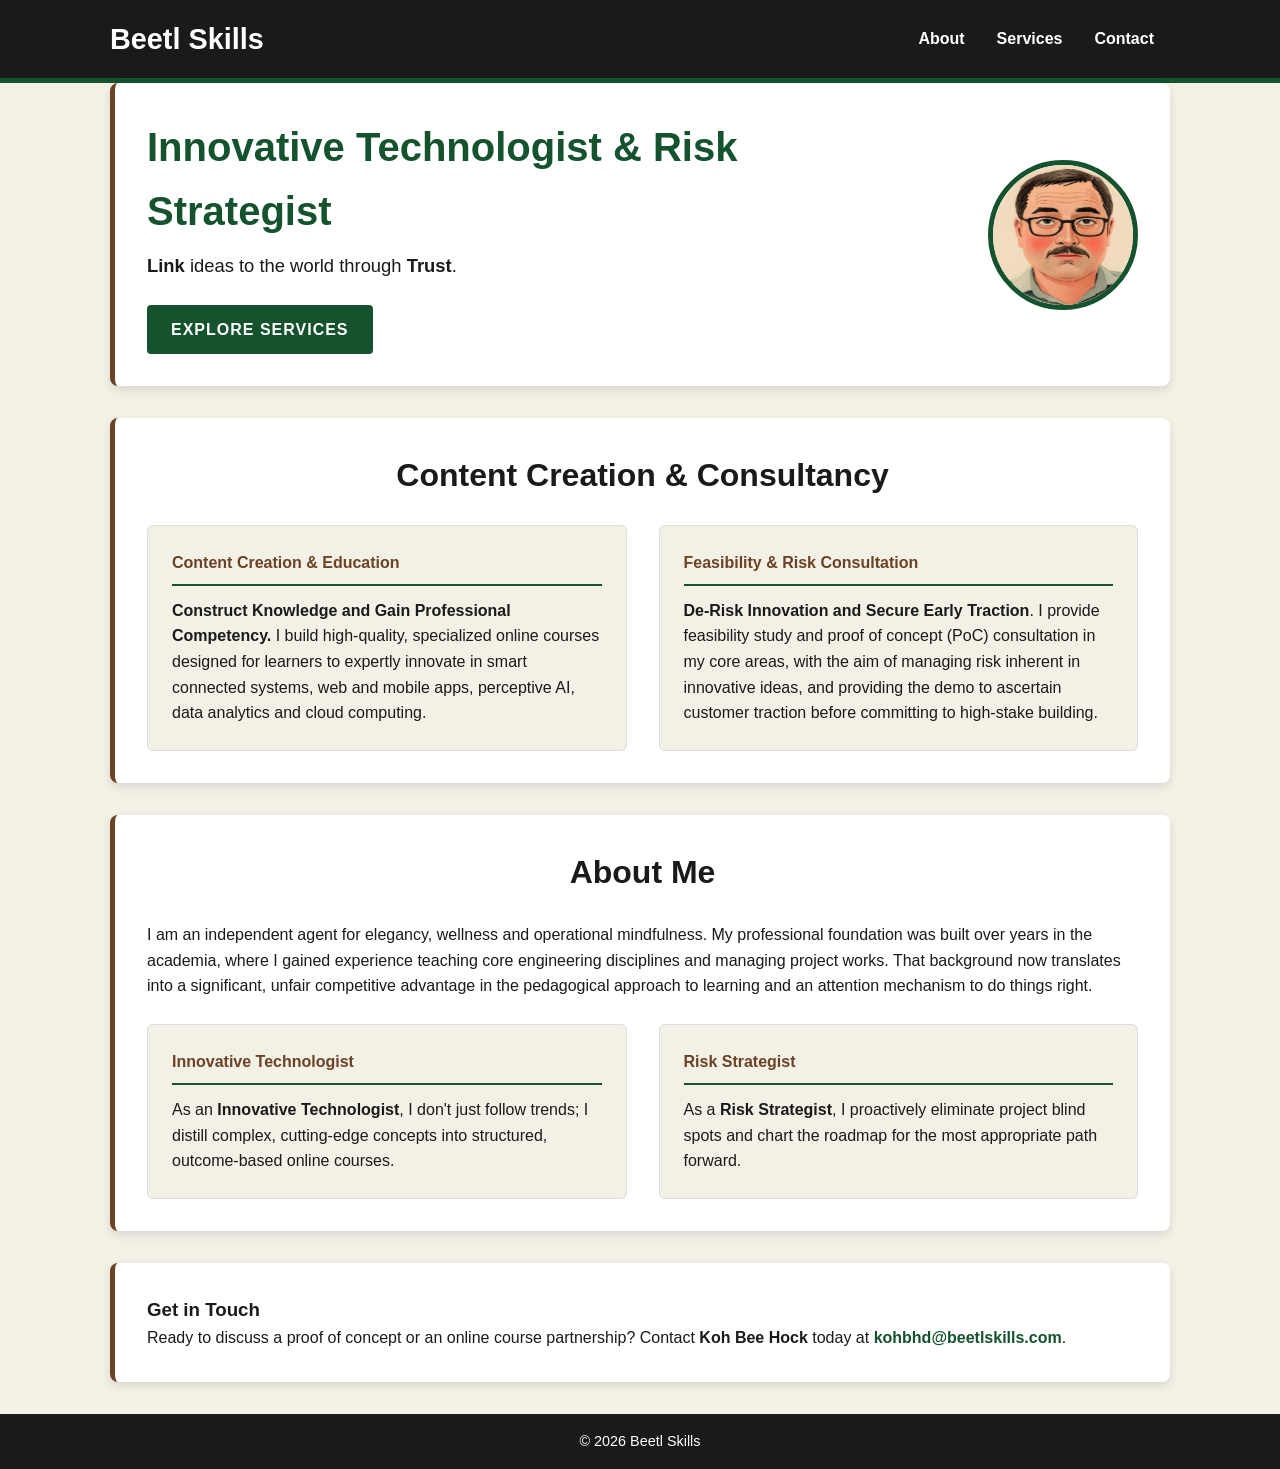
<file: index.html>
<!DOCTYPE html>
<html lang="en">
<head>
    <meta charset="UTF-8">
    <meta name="viewport" content="width=device-width, initial-scale=1.0">
    <title>Beetl</title>
    <link rel="stylesheet" href="style.css">
</head>
<body>
    <header>
        <div class="container">
            <h1>Beetl Skills</h1>
            <nav>
                <ul>
                    <li><a href="#about">About</a></li>
                    <li><a href="#services">Services</a></li>
                    <li><a href="#contact">Contact</a></li>
                </ul>
            </nav>
        </div>
    </header>

    <main class="container">
        <section id="hero" class="card">
            <div class="hero-content">
                <h2>Innovative Technologist & Risk Strategist</h2>
                <p><strong>Link</strong> ideas to the world through <strong>Trust</strong>.</p>
                <a href="#services" class="cta-button">Explore Services</a>
            </div>
            <img src="bee-ko-profile.png" alt="Professional Avatar of Bee Ko" class="profile-image">
        </section>

        <section id="services" class="card">
            <h3>Content Creation & Consultancy</h3>
            <div class="service-details">
                <div class="service-block">
                    <h4>Content Creation & Education</h4>
                    <p><strong>Construct Knowledge and Gain Professional Competency.</strong> I build high-quality, specialized online courses designed for learners to expertly innovate in smart connected systems, web and mobile apps, perceptive AI, data analytics and cloud computing.</p>
                </div>
                <div class="service-block">
                    <h4>Feasibility & Risk Consultation</h4>
                    <p><strong>De-Risk Innovation and Secure Early Traction</strong>. I provide feasibility study and proof of concept (PoC) consultation in my core areas, with the aim of managing risk inherent in innovative ideas, and providing the demo to ascertain customer traction before committing to high-stake building.</p>
                </div>
            </div>
        </section>
        <section id="about" class="card">
            <h3>About Me</h3>
            <p>I am an independent agent for elegancy, wellness and operational mindfulness. My professional foundation was built over years in the academia, where I gained experience teaching core engineering disciplines and managing project works. That background now translates into a significant, unfair competitive advantage in the pedagogical approach to learning and an attention mechanism to do things right.</p>
            <br/>
            <div class="service-details">
                <div class="service-block">
                    <h4>Innovative Technologist</h4>
                    <p>As an <strong>Innovative Technologist</strong>, I don't just follow trends; I distill complex, cutting-edge concepts into structured, outcome-based online courses.</p>
                </div>
                <div class="service-block">
                    <h4>Risk Strategist</h4>
                    <p>As a <strong>Risk Strategist</strong>, I proactively eliminate project blind spots and chart the roadmap for the most appropriate path forward.</p>
                </div>
            </div>
        </section>
        <section id="contact" class="card">
            <h3>Get in Touch</h3>
            <p>Ready to discuss a proof of concept or an online course partnership? Contact <strong>Koh Bee Hock</strong> today at <a href="mailto:kohbhd@beetlskills.com">kohbhd@beetlskills.com</a>.</p>
        </section>
    </main>

    <footer>
        <div class="container">
            <p>&copy; 2026 Beetl Skills</p>
        </div>
    </footer>
</body>
</html>
</file>
<file: style.css>
/* --- Wild Duck Color Palette --- */
:root {
    --color-primary: #14532D; /* Iridescent Green */
    --color-secondary: #6B4226; /* Chestnut Brown */
    --color-background: #F3F0E6; /* Creamy White/Tan */
    --color-text: #1A1A1A; /* Near Black */
    --color-light-accent: #FFFFFF; /* Pure White */
}

/* --- Base Styling --- */
* {
    box-sizing: border-box;
    margin: 0;
    padding: 0;
}

body {
    font-family: 'Segoe UI', Tahoma, Geneva, Verdana, sans-serif;
    background-color: var(--color-background);
    color: var(--color-text);
    line-height: 1.6;
}

.container {
    max-width: 1100px;
    margin: 0 auto;
    padding: 0 20px;
}

a {
    color: var(--color-primary);
    text-decoration: none;
    font-weight: bold;
    transition: color 0.3s;
}

a:hover {
    color: #8C8A79;
    text-decoration: underline;
}

/* --- Header & Navigation (Desktop) --- */
header {
    background: var(--color-text);
    color: var(--color-light-accent);
    padding: 1rem 0;
    border-bottom: 5px solid var(--color-primary);
}

header h1 {
    font-size: 1.8rem;
    color: var(--color-light-accent);
}

header .container {
    display: flex;
    justify-content: space-between;
    align-items: center;
}

nav ul {
    list-style: none;
    display: flex; /* Horizontal on desktop */
}

nav ul li a {
    color: var(--color-light-accent);
    padding: 0.5rem 1rem;
    display: block;
    font-weight: bold;
}

nav ul li a:hover {
    color: var(--color-primary);
    background: var(--color-secondary);
}

/* --- Main Content Cards --- */
main {
    padding-top: 2rem;
    padding-bottom: 4rem;
}

.card {
    background: var(--color-light-accent);
    padding: 2rem;
    margin-bottom: 2rem;
    border-radius: 8px;
    box-shadow: 0 4px 10px rgba(0, 0, 0, 0.1);
    border-left: 5px solid var(--color-secondary);
}

/* --- Hero Section (Desktop) --- */
#hero {
    display: flex;
    justify-content: space-between;
    align-items: center;
    min-height: 300px;
}

.hero-content {
    max-width: 60%; /* Desktop width */
}

#hero h2 {
    font-size: 2.5rem;
    color: var(--color-primary);
    margin-bottom: 0.5rem;
}

#hero p {
    font-size: 1.15rem;
    margin-bottom: 1.5rem;
}

.profile-image {
    width: 150px;
    height: 150px;
    background: var(--color-secondary);
    border-radius: 50%;
    border: 5px solid var(--color-primary);
    flex-shrink: 0;
    margin-left: 2rem;
}

.cta-button {
    display: inline-block;
    background: var(--color-primary);
    color: var(--color-light-accent);
    padding: 0.75rem 1.5rem;
    border-radius: 4px;
    font-weight: bold;
    text-transform: uppercase;
    letter-spacing: 1px;
}

.cta-button:hover {
    background: var(--color-secondary);
    color: var(--color-light-accent);
}

/* --- Services & About Section (Desktop) --- */
#services h3, #about h3 {
    text-align: center;
    color: var(--color-text);
    margin-bottom: 1.5rem;
    font-size: 2rem;
}

.service-details {
    display: flex; /* Horizontal on desktop */
    gap: 2rem;
}

.service-block {
    flex: 1;
    padding: 1.5rem;
    background: var(--color-background);
    border-radius: 6px;
    border: 1px solid #ddd;
}

.service-block h4 {
    color: var(--color-secondary);
    margin-bottom: 0.75rem;
    border-bottom: 2px solid var(--color-primary);
    padding-bottom: 0.5rem;
}

/* --- Footer --- */
footer {
    background: var(--color-text);
    color: var(--color-light-accent);
    text-align: center;
    padding: 1rem 0;
    font-size: 0.9rem;
    margin-top: auto;
}

/* ========================================================== */
/* MEDIA QUERIES FOR MOBILE                   */
/* ========================================================== */

/* --- Tablet and Smaller Screens (Max width 768px) --- */
@media (max-width: 768px) {
    /* Adjust Hero Layout */
    #hero {
        flex-direction: column-reverse; /* Put text above image on mobile */
        text-align: center;
        min-height: auto;
    }

    .hero-content {
        max-width: 100%; /* Use full width */
        margin-top: 1.5rem;
    }

    #hero h2 {
        font-size: 2rem;
    }

    .profile-image {
        margin: 0 auto; /* Center image */
    }

    /* Stack Service Blocks */
    .service-details {
        flex-direction: column; /* Stacks the two columns */
        gap: 1.5rem;
    }

    .card {
        padding: 1.5rem; /* Slightly reduced padding */
    }
}

/* --- Small Mobile Phones (Max width 600px) --- */
@media (max-width: 600px) {
    /* Header & Navigation Adjustments */
    header .container {
        flex-direction: column; /* Stack logo/title and nav */
        text-align: center;
    }

    nav ul {
        flex-direction: column; /* Stack navigation links */
        margin-top: 0.5rem;
    }

    nav ul li a {
        padding: 0.25rem 0; /* Less vertical padding for nav items */
    }

    nav ul li a:hover {
        background: transparent; /* Remove background change on hover for stacked links */
        color: var(--color-primary);
    }

    /* General Styling */
    .container {
        padding: 0 10px; /* Less horizontal padding */
    }

    #hero h2 {
        font-size: 1.75rem; /* Smaller hero heading */
    }

    #hero p {
        font-size: 1rem;
    }

    .profile-image {
        width: 120px;
        height: 120px;
    }
}
</file>
